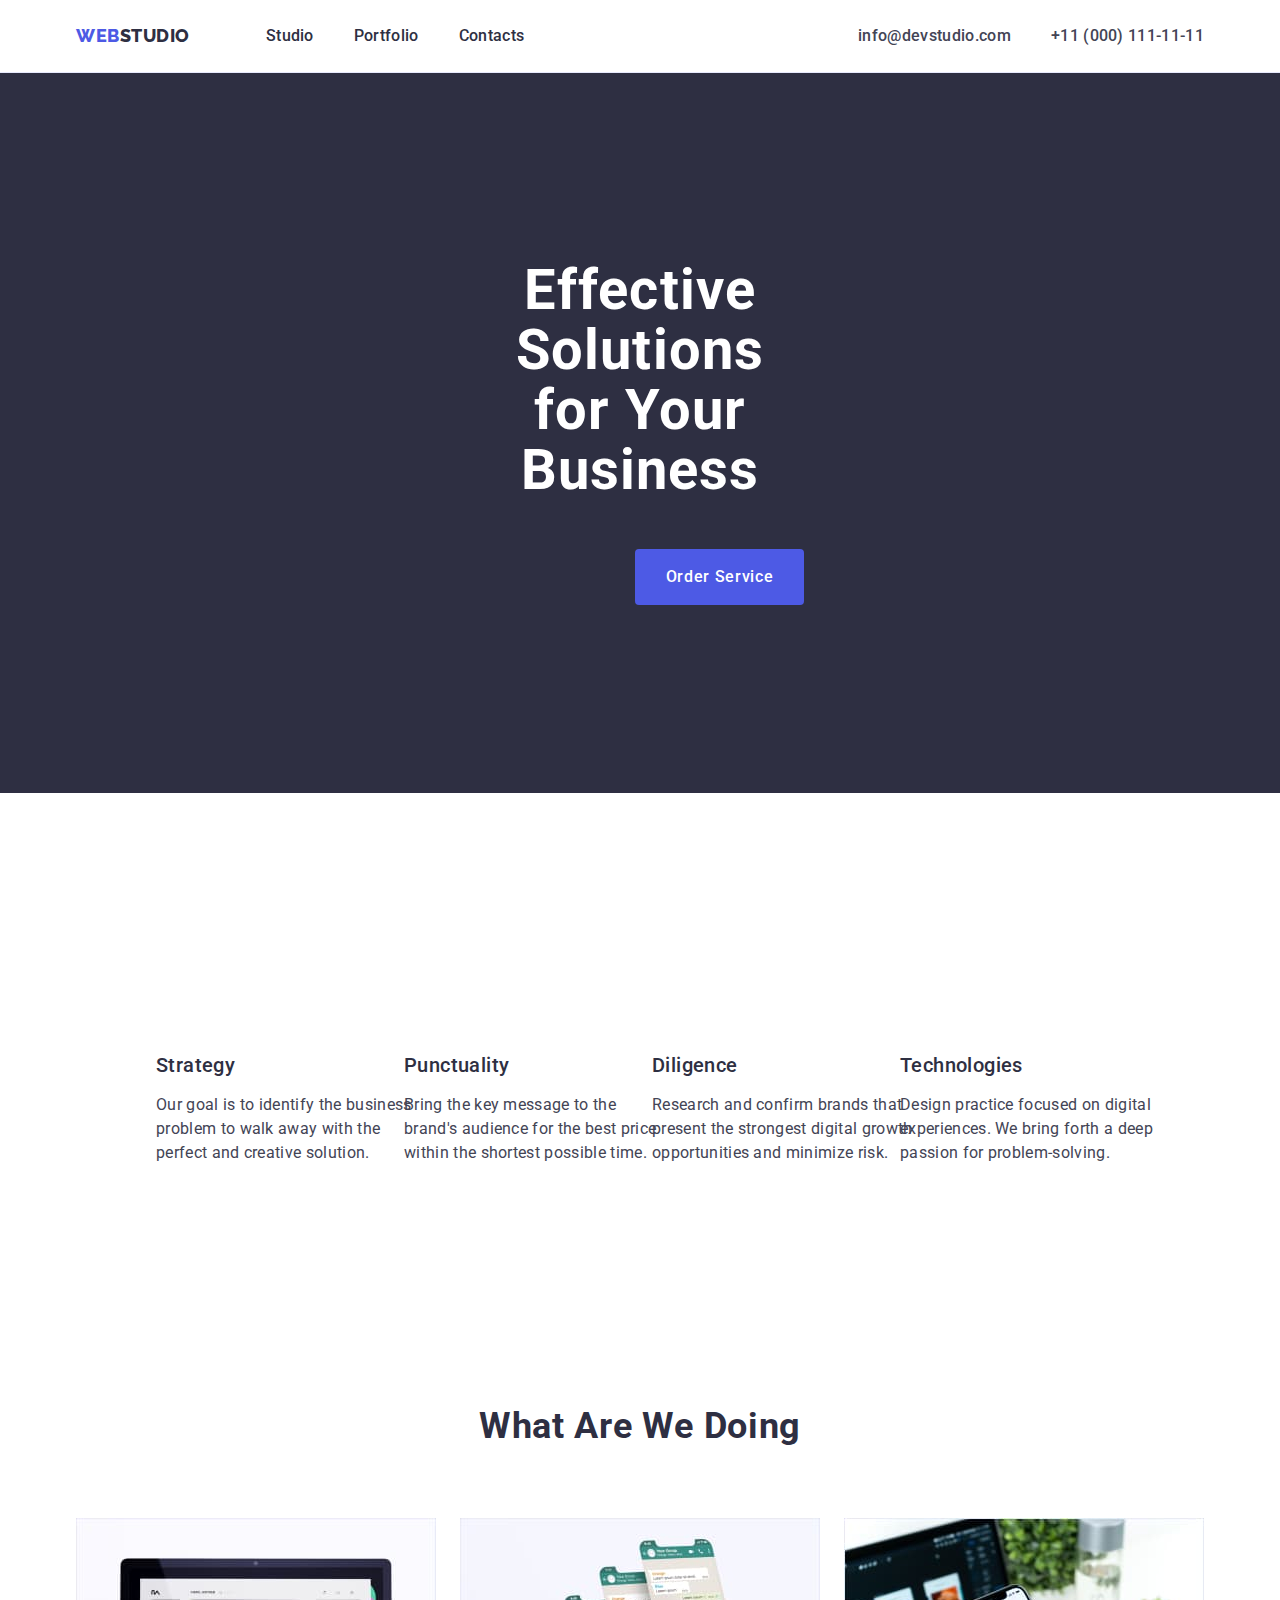
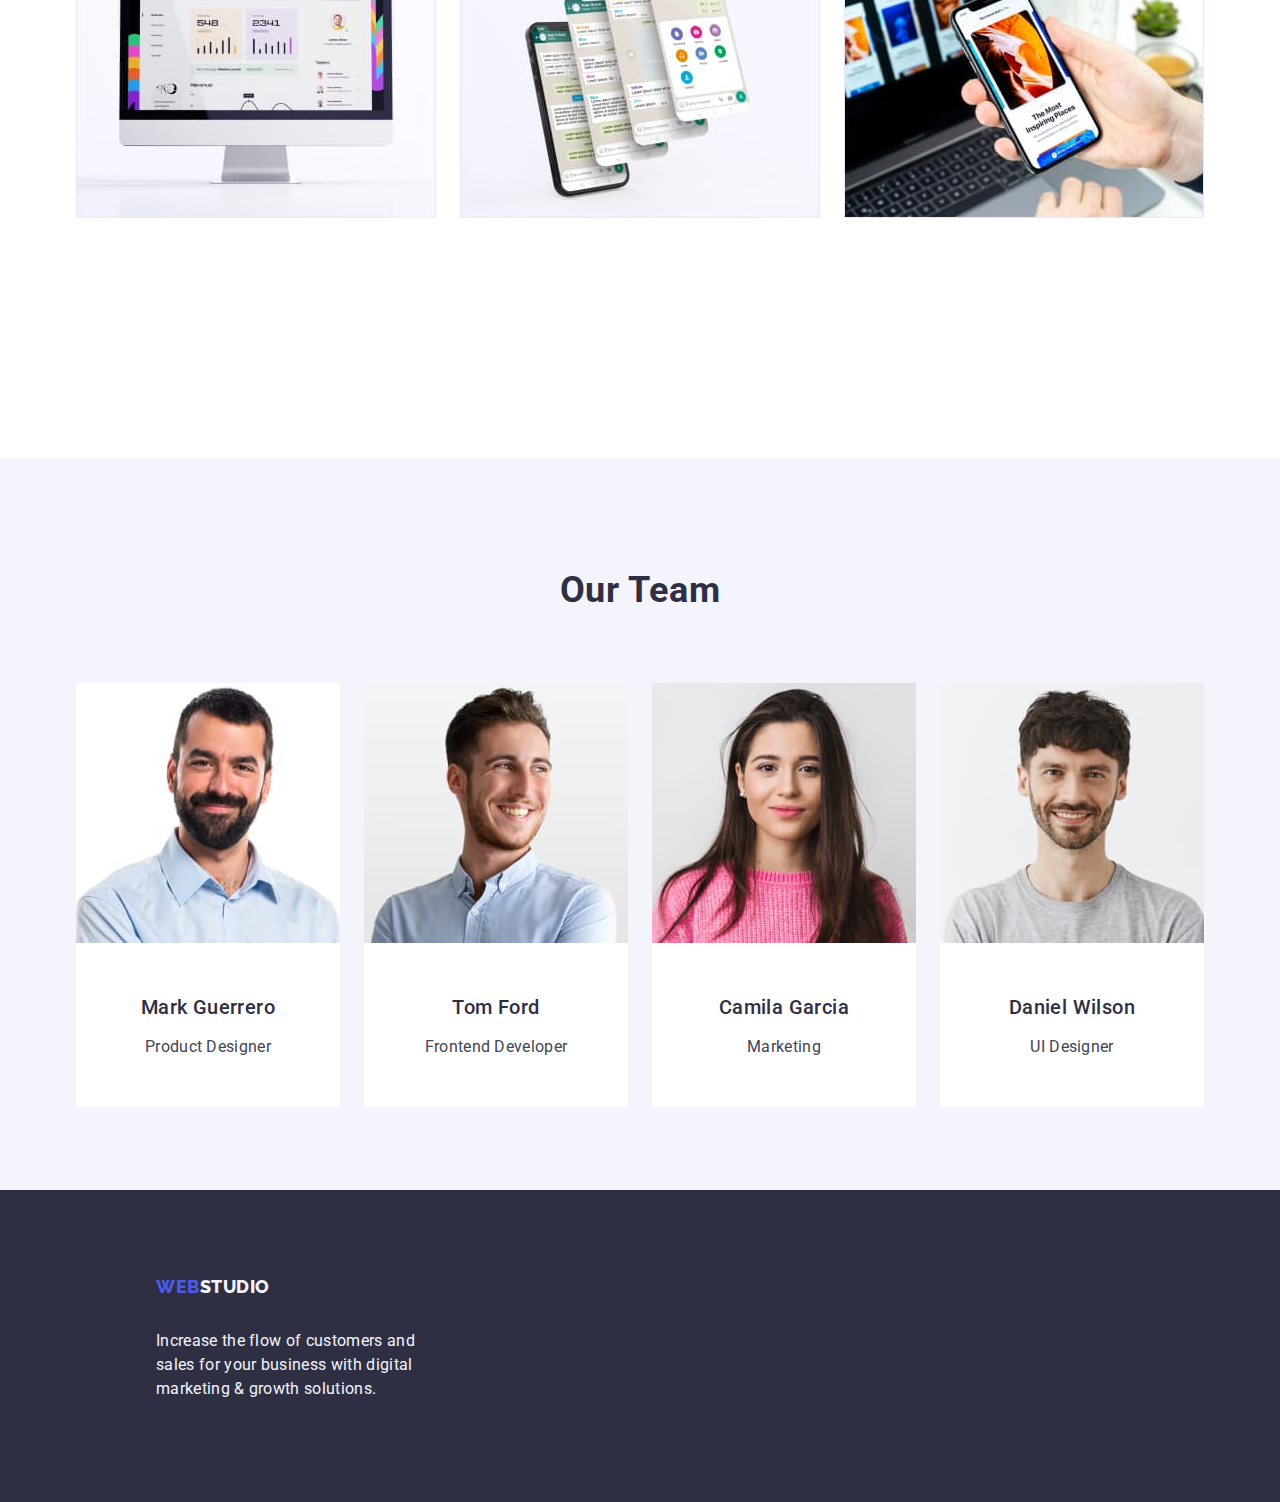
<file: index.html>
<!DOCTYPE html>
<html lang="en">
  <head>
    <meta charset="UTF-8" />
    <meta http-equiv="X-UA-Compatible" content="IE=edge" />
    <meta name="viewport" content="width=device-width, initial-scale=1.0" />
    <link rel="preconnect" href="https://fonts.googleapis.com" />
    <link rel="preconnect" href="https://fonts.gstatic.com" crossorigin />
    <link
      href="https://fonts.googleapis.com/css2?family=Raleway:wght@800&family=Roboto:wght@400;500;700;900&display=swap"
      rel="stylesheet"
    />
    <link
      rel="stylesheet"
      href="https://cdnjs.cloudflare.com/ajax/libs/modern-normalize/2.0.0/modern-normalize.min.css"
    />
    <link rel="stylesheet" href="./css/styles.css" />
    <title>WebStudio</title>
  </head>
  <body>
    <div class="page-container">
      <header class="page-hesder">
        <div class="container header-elements">
          <nav class="menu-content">
            <a class="logo link" href="./index.html"
              >Web<span class="header-logo-color">Studio</span></a
            >
            <ul class="list menu">
              <li class="link">
                <a class="menu-link link" href="./index.html">Studio</a>
              </li>
              <li class="link">
                <a class="menu-link link" href="./portfolio.html">Portfolio</a>
              </li>
              <li class="link">
                <a class="menu-link link" href="">Contacts</a>
              </li>
            </ul>
          </nav>
          <address class="contact">
            <ul class="list contact-list">
              <li class="link">
                <a class="link-contact link" href="mailto:info@devstudio.com"
                  >info@devstudio.com</a
                >
              </li>
              <li class="link">
                <a href="tel:+110001111111" class="link-contact link"
                  >+11 (000) 111-11-11</a
                >
              </li>
            </ul>
          </address>
        </div>
      </header>

      <main>
        <!--hero section-->
        <section class="hero">
          <div class="container">
            <h1 class="hero-titel">Effective Solutions for Your Business</h1>
            <button type="button" class="hero-button">Order Service</button>
          </div>
        </section>
        <!--values section-->
        <section class="values">
          <div class="container">
            <h2 class="values-title visually-hidden">Our Values</h2>
            <ul class="list values-list">
              <li class="values-item">
                <h3 class="values-subtitle">Strategy</h3>
                <p class="values-description">
                  Our goal is to identify the business problem to walk away with
                  the perfect and creative solution.
                </p>
              </li>
              <li class="values-item">
                <h3 class="values-subtitle">Punctuality</h3>
                <p class="values-description">
                  Bring the key message to the brand's audience for the best
                  price within the shortest possible time.
                </p>
              </li>
              <li class="values-item">
                <h3 class="values-subtitle">Diligence</h3>
                <p class="values-description">
                  Research and confirm brands that present the strongest digital
                  growth opportunities and minimize risk.
                </p>
              </li>
              <li class="values-item">
                <h3 class="values-subtitle">Technologies</h3>
                <p class="values-description">
                  Design practice focused on digital experiences. We bring forth
                  a deep passion for problem-solving.
                </p>
              </li>
            </ul>
          </div>
        </section>

        <!--activity section-->
        <section class="activity">
          <div class="container">
            <h2 class="activity-title">What are we doing</h2>
            <ul class="list activity-list">
              <li class="activity-list-item">
                <img
                  src="./images/photos/rectangle71-monitor.jpg"
                  alt="Computer
            monitor"
                  width="360"
                  height="300"
                />
              </li>
              <li class="activity-list-item">
                <img
                  src="./images/photos/rectangle71-screans.jpg"
                  alt="Smartphone
            screans design"
                  width="360"
                  height="300"
                />
              </li>
              <li class="activity-list-item">
                <img
                  src="./images/photos/rectangle71-mobile.jpg"
                  alt="Hand holding
            a Smartphone"
                  width="360"
                  height="300"
                />
              </li>
            </ul>
          </div>
        </section>

        <!--Team section-->

        <section class="team">
          <div class="container">
            <h2 class="team-title">Our Team</h2>
            <ul class="list team-list">
              <li class="team-member">
                <img
                  src="./images/photos/img-mark-guerrero.jpg"
                  alt="Photo of Product Designer Mark Guerrero"
                  width="264"
                  height="260"
                />
                <div class="position-name">
                  <h3 class="team-subtitle">Mark Guerrero</h3>
                  <p class="team-position">Product Designer</p>
                </div>
              </li>
              <li class="team-member">
                <img
                  src="./images/photos/img-tom-ford.jpg"
                  alt="Photo of Frontend Developer Tom Ford"
                  width="264"
                  height="260"
                />
                <div class="position-name">
                  <h3 class="team-subtitle">Tom Ford</h3>
                  <p class="team-position">Frontend Developer</p>
                </div>
              </li>
              <li class="team-member">
                <img
                  src="./images/photos/img-camila-garcia.jpg"
                  alt="Photo of Camila Garcia Marketing"
                  width="264"
                  height="260"
                />
                <div class="position-name">
                  <h3 class="team-subtitle">Camila Garcia</h3>
                  <p class="team-position">Marketing</p>
                </div>
              </li>
              <li class="team-member">
                <img
                  src="./images/photos/img-daniel-wilson.jpg"
                  alt="Photo of UI Designer Daniel Wilson"
                  width="264"
                  height="260"
                />
                <div class="position-name">
                  <h3 class="team-subtitle">Daniel Wilson</h3>
                  <p class="team-position">UI Designer</p>
                </div>
              </li>
            </ul>
          </div>
        </section>
      </main>
      <footer class="page-footer">
        <div class="container footer-content">
          <a class="footer-logo link" href="./index.html"
            >Web<span class="footer-logo-color">Studio</span></a
          >
          <p class="footer-text">
            Increase the flow of customers and sales for your business with
            digital marketing &amp; growth solutions.
          </p>
        </div>
      </footer>
    </div>
  </body>
</html>
</file>
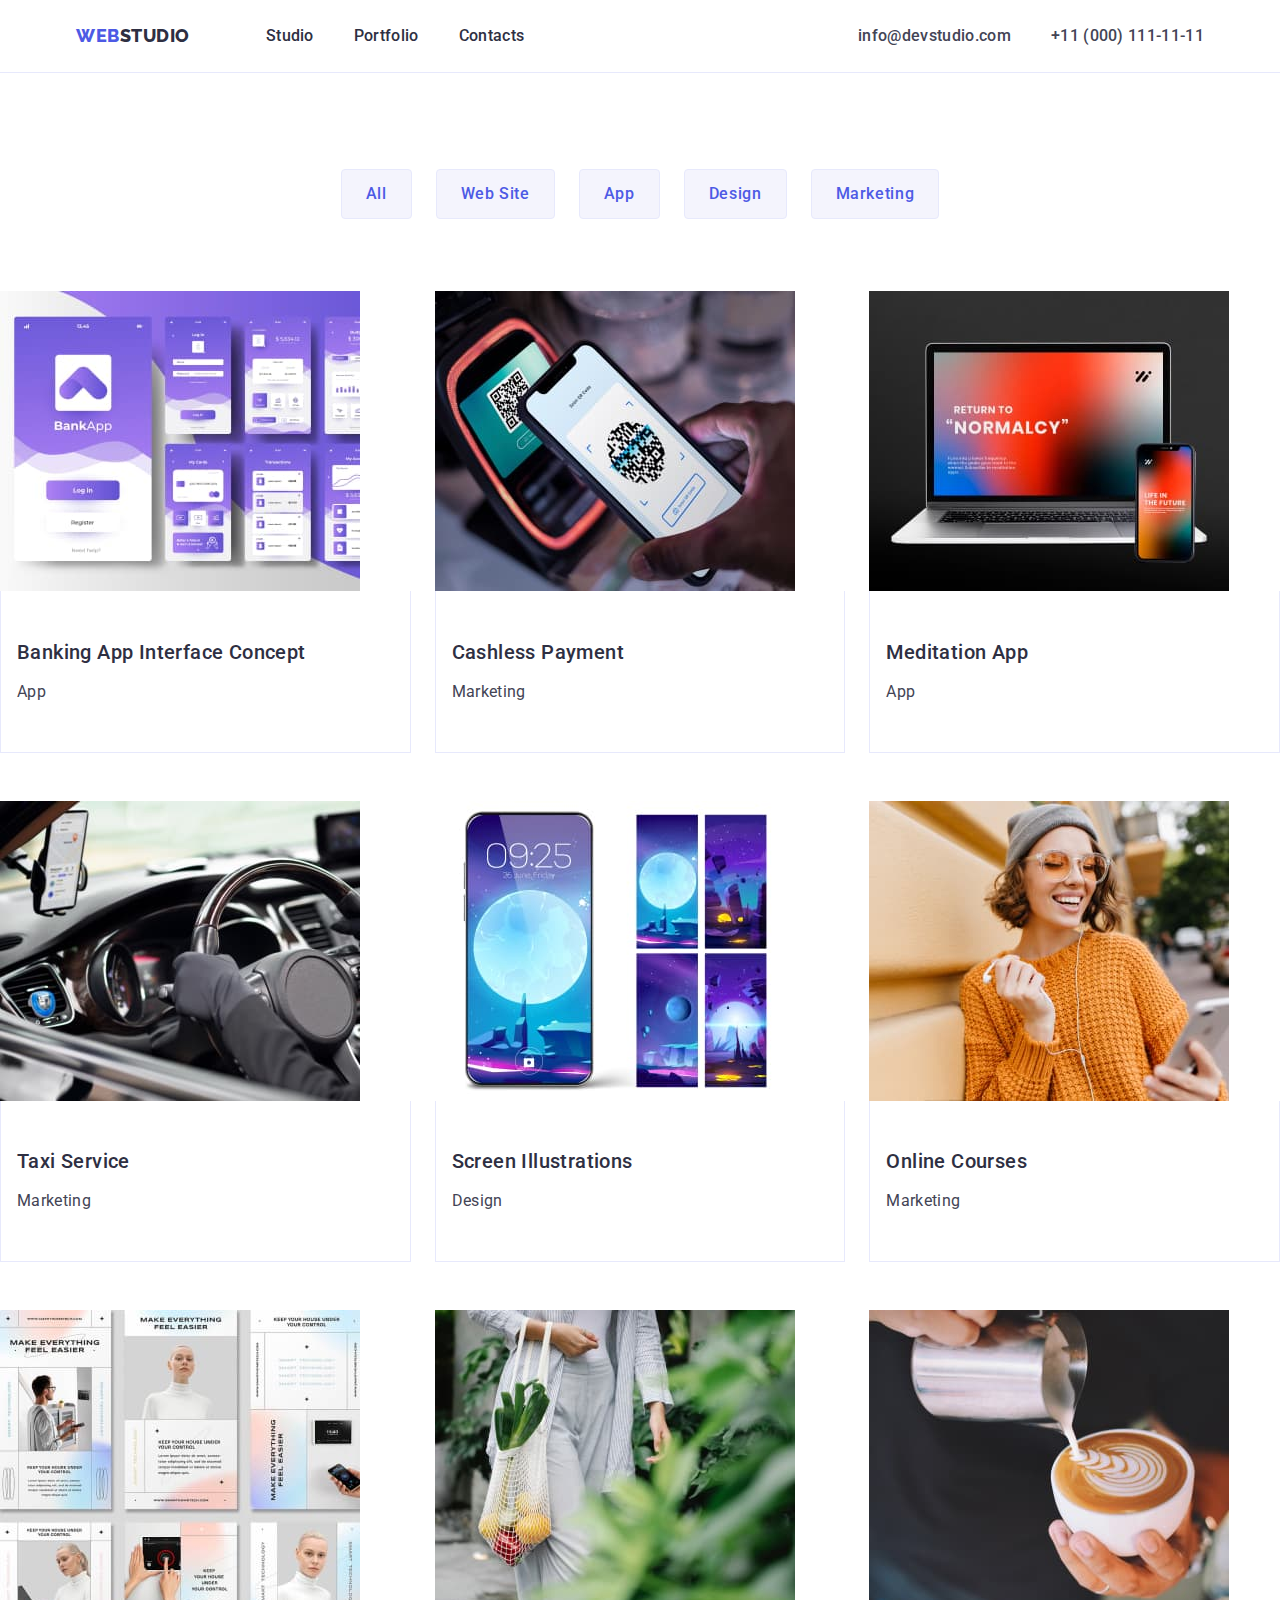
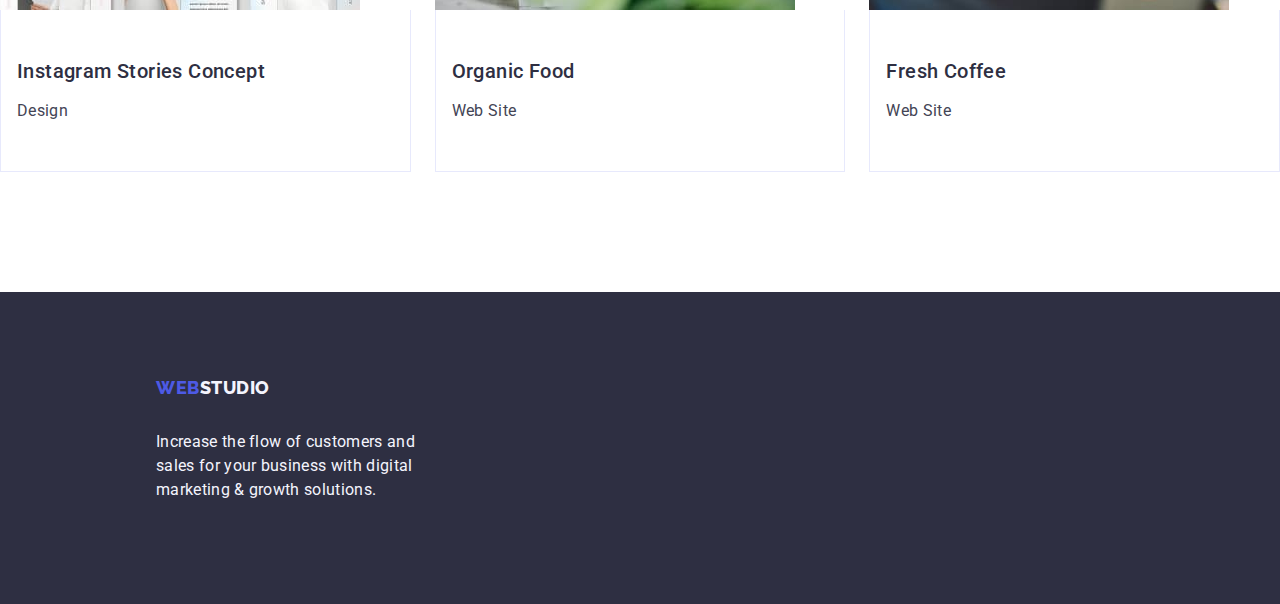
<file: portfolio.html>
<!DOCTYPE html>
<html lang="en">
  <head>
    <meta charset="UTF-8" />
    <meta http-equiv="X-UA-Compatible" content="IE=edge" />
    <meta name="viewport" content="width=device-width, initial-scale=1.0" />
    <link
      rel="stylesheet"
      href="https://cdnjs.cloudflare.com/ajax/libs/modern-normalize/2.0.0/modern-normalize.min.css"
    />
    <link rel="stylesheet" href="./css/styles.css" />
    <link rel="preconnect" href="https://fonts.googleapis.com" />
    <link rel="preconnect" href="https://fonts.gstatic.com" crossorigin />
    <link
      href="https://fonts.googleapis.com/css2?family=Raleway:wght@800&family=Roboto:wght@400;500;700;900&display=swap"
      rel="stylesheet"
    />
    <title>WebStudio</title>
  </head>
  <body>
    <div class="page-container">
      <header class="page-hesder">
        <div class="container header-elements">
          <nav class="menu-content">
            <a class="logo link" href="./index.html"
              >Web<span class="header-logo-color">Studio</span></a
            >
            <ul class="list menu">
              <li class="link">
                <a class="menu-link link" href="./index.html">Studio</a>
              </li>
              <li class="link">
                <a class="menu-link link" href="./portfolio.html">Portfolio</a>
              </li>
              <li class="link">
                <a class="menu-link link" href="">Contacts</a>
              </li>
            </ul>
          </nav>
          <address class="contact">
            <ul class="list contact-list">
              <li class="link">
                <a class="link-contact link" href="mailto:info@devstudio.com"
                  >info@devstudio.com</a
                >
              </li>
              <li class="link">
                <a href="tel:+110001111111" class="link-contact link"
                  >+11 (000) 111-11-11</a
                >
              </li>
            </ul>
          </address>
        </div>
      </header>
      <main>
        <!--Menu All-->

        <section class="all-option">
          <div class="container">
            <h1 class="visually-hidden">Portfolio</h1>
            <ul class="list portfolio-list">
              <li>
                <button type="button" class="filter-button">All</button>
              </li>
              <li>
                <button type="button" class="filter-button">Web Site</button>
              </li>
              <li>
                <button type="button" class="filter-button">App</button>
              </li>
              <li>
                <button type="button" class="filter-button">Design</button>
              </li>
              <li>
                <button type="button" class="filter-button">Marketing</button>
              </li>
            </ul>
            <!--All option-->
            <ul class="list all-list">
              <li class="link all-list-item">
                <a class="link" href="">
                  <img
                    src="./images/photos/img-banking-app-interface-concept.jpg"
                    alt="Banking app interface screans"
                    width="360"
                  />
                  <div class="all-title-content">
                    <h2 class="all-title">Banking App Interface Concept</h2>
                    <p class="all-filter">App</p>
                  </div>
                </a>
              </li>
              <li class="link all-list-item">
                <a class="link" href="">
                  <img
                    src="./images/photos/img-cashless-payment.jpg"
                    alt="Payment with the phone"
                    width="360"
                    height="300"
                  />

                  <div class="all-title-content">
                    <h2 class="all-title">Cashless Payment</h2>
                    <p class="all-filter">Marketing</p>
                  </div>
                </a>
              </li>
              <li class="link all-list-item">
                <a class="link" href="">
                  <img
                    src="./images/photos/img-meditation-app.jpg"
                    alt="App interface on laptop and smartphone"
                    width="360"
                    height="300"
                  />
                  <div class="all-title-content">
                    <h2 class="all-title">Meditation App</h2>
                    <p class="all-filter">App</p>
                  </div>
                </a>
              </li>
              <li class="link all-list-item">
                <a class="link" href="">
                  <img
                    src="./images/photos/img-taxi-cervice.jpg"
                    alt="Front panel of the car"
                    width="360"
                    height="300"
                  />
                  <div class="all-title-content">
                    <h2 class="all-title">Taxi Service</h2>
                    <p class="all-filter">Marketing</p>
                  </div>
                </a>
              </li>
              <li class="link all-list-item">
                <a class="link" href="">
                  <img
                    src="./images/photos/img-screen-illustrations.jpg"
                    alt="Various pictures for smartfone wallpaper"
                    width="360"
                    height="300"
                  />
                  <div class="all-title-content">
                    <h2 class="all-title">Screen Illustrations</h2>
                    <p class="all-filter">Design</p>
                  </div>
                </a>
              </li>
              <li class="link all-list-item">
                <a class="link" href="">
                  <img
                    src="./images/photos/img-online-courses.jpg"
                    alt="Girl talking on the phone with headphones"
                    width="360"
                    height="300"
                  />
                  <div class="all-title-content">
                    <h2 class="all-title">Online Courses</h2>
                    <p class="all-filter">Marketing</p>
                  </div>
                </a>
              </li>
              <li class="link all-list-item">
                <a class="link" href="">
                  <img
                    src="./images/photos/img-instagram-stories-concept.jpg"
                    alt="Various designs for Instagram stories"
                    width="360"
                    height="300"
                  />
                  <div class="all-title-content">
                    <h2 class="all-title">Instagram Stories Concept</h2>
                    <p class="all-filter">Design</p>
                  </div>
                </a>
              </li>
              <li class="link all-list-item">
                <a class="link" href="">
                  <img
                    src="./images/photos/img-organic-food.jpg"
                    alt="Person carrying a bag of vegetables"
                    width="360"
                    height="300"
                  />
                  <div class="all-title-content">
                    <h2 class="all-title">Organic Food</h2>
                    <p class="all-filter">Web Site</p>
                  </div>
                </a>
              </li>
              <li class="link all-list-item">
                <a class="link" href="">
                  <img
                    src="./images/photos/img-fresh-coffee.jpg"
                    alt="Cup of Coffee"
                    width="360"
                    height="300"
                  />
                  <div class="all-title-content">
                    <h2 class="all-title">Fresh Coffee</h2>
                    <p class="all-filter">Web Site</p>
                  </div>
                </a>
              </li>
            </ul>
          </div>
        </section>
      </main>
      <footer class="page-footer">
        <div class="footer-content">
          <a class="footer-logo link" href="./index.html"
            >Web<span class="footer-logo-color">Studio</span></a
          >
          <p class="footer-text">
            Increase the flow of customers and sales for your business with
            digital marketing &amp; growth solutions.
          </p>
        </div>
      </footer>
    </div>
  </body>
</html>
</file>
<file: css/styles.css>
:root {
  --iris: #4d5ae5;
  --ocean: #404bbf;
  --navy-blue: #2e2f42;
  --green: #31d0aa;
  --slate: #434455;
  --light-slate: #8e8f99;
  --cornflower: #e7e9fc;
  --cloud: #f4f4fd;
  --navy-blue-modal: #2e2f42;
  --white: #ffffff;
  --dairy: #fcfcfc;
}
*,
*::before *::after {
  box-sizing: border-box;
}
body {
  font-family: Roboto, sans-serif;
  color: var(--slate);
  background-color: var(--white);
}
.link {
  text-decoration: none;
  cursor: pointer;
}
.list {
  .list-style: none;
}
.page-container {
  min-height: 100vh;
  display: flex;
  flex-direction: column;
}
main {
  flex-grow: 1;
}
.container {
  max-width: 100%;
  padding-left: 0;
  padding-right: 0;
  margin-left: 0;
  margin-right: 0;
}
.visually-hidden {
  position: absolute;
  width: 1px;
  height: 1px;
  margin: -1px;
  border: 0;
  padding: 0;
  white-space: nowrap;
  clip-path: inset(100%);
  clip: rect(0 0 0 0);
  overflow: hidden;
}
img {
  display: block;
}
.list {
  list-style-type: none;
  margin: 0;
  padding: 0;
}
/* Header */
.page-hesder {
  border-bottom: 1px solid var(--cornflower);
}
.header-elements {
  display: flex;
  justify-content: space-between;
  margin: 0 auto;
  padding: 0 15px;
  height: 72px;
  width: 1158px;
}
.menu {
  display: flex;
  justify-content: space-evenly;
  gap: 40px;
  list-style-type: none;
  margin: 0;
  height: 100%;
  padding: 0;
  align-items: center;
}
.menu-content {
  display: flex;
  align-items: center;
}

.logo {
  color: var(--iris);
  font-family: Raleway, sans-serif;
  font-size: 18px;
  font-weight: 800;
  line-height: 1.17; /* 116.667% */
  letter-spacing: 0.54px;
  text-transform: uppercase;
  text-decoration: none;
  margin-right: 76px;
}
.logo .header-logo-color {
  color: var(--navy-blue);
}

.list .menu-link {
  color: var(--navy-blue);
  font-size: 16px;
  font-weight: 500;
  line-height: 1.5; /* 150% */
  letter-spacing: 0.02em;
  text-decoration: none;
  padding: 24px 0;
}
.link .menu-link:hover,
.link .menu-link:focus {
  color: var(--ocean);
}
.contact {
  font-style: normal;
}
.contact-list {
  list-style-type: none;
  display: flex;
  justify-content: space-evenly;
  gap: 40px;
  margin: 0;
  height: 100%;
  padding: 0;
  align-items: center;
}
.link .link-contact {
  color: var(--slate);
  font-size: 16px;
  font-weight: 500;
  line-height: 1.5; /* 150% */
  letter-spacing: 0.02em;
  text-decoration: none;
}
.link-contact:hover,
.link-contact:focus {
  color: var(--ocean);
}

/* Landing page */

.hero {
  background-color: var(--navy-blue);
  display: flex;
  flex-direction: column;
  align-items: center;
  justify-content: center;
  gap: 48px;
  padding: 188px 0;
}
.hero-titel {
  color: var(--white);
  font-size: 56px;
  font-weight: 700;
  line-height: 1.07; /* 107.143% */
  letter-spacing: 1.12px;
  text-align: center;
  max-width: 496px;
  padding-bottom: 48px;
  margin: 0 472px;
}
.hero-button {
  color: var(--white);
  font-family: Roboto, sans-serif;
  font-size: 16px;
  font-weight: 500;
  line-height: 1.5; /* 150% */
  letter-spacing: 0.64px;
  background-color: var(--iris);
  cursor: pointer;
  height: 56px;
  border: none;
  border-radius: 4px;
  display: block;
  min-width: 169px;
  margin: 0 635px;
}
.hero-button:hover,
.hero-button:focus {
  background-color: var(--ocean);
}
.values {
  padding: 120px 0;
}
.values-list {
  display: flex;
  list-style-type: none;
  gap: 24px;
  align-items: flex-start;
  margin: 120px 156px;
  flex-basis: 264px;
  height: 104px;
  padding: 0;
}
.values-item {
  width: calc((100% - 72px) / 4);
}
.values-titel {
  color: var(--navy-blue);
  text-align: center;
  font-size: 36px;
  font-weight: 700;
  line-height: 1.11; /* 111.111% */
  letter-spacing: 0.72px;
  text-transform: capitalize;
  margin-bottom: 8px;
}
.values-subtitle {
  color: var(--navy-blue);
  font-size: 20px;
  font-weight: 500;
  line-height: 1.2; /* 120% */
  letter-spacing: 0.4px;
  margin-bottom: 8px;
}
.values-description {
  font-size: 16px;
  line-height: 1.5; /* 150% */
  letter-spacing: 0.32px;
  margin-bottom: 0;
  width: 264px;
}
.activity {
  padding-bottom: 120px;
}
.activity-title {
  color: var(--navy-blue);
  text-align: center;
  font-size: 36px;
  font-weight: 700;
  line-height: 1.11; /* 111.111% */
  letter-spacing: 0.72px;
  text-transform: capitalize;
  margin-bottom: 72px;
}
.activity-list {
  display: flex;
  flex-direction: row;
  justify-content: center;
  gap: 24px;
  margin-bottom: 120px;
  margin-top: 72px;
}
.activity-list-item {
  width: calc((100%-48px) / 3);
}
.team {
  background-color: var(--cloud);
  height: 732px;
  display: flex;
  flex-direction: column;
  align-items: center;
  justify-content: center;
  padding: 120px 0;
}
.team-member {
  background-color: var(--white);
  width: calc((100%-72px) / 4);
  border-radius: 0px 0px 4px 4px;
}
.team-title {
  color: var(--navyblue, #2e2f42);
  text-align: center;
  font-size: 36px;
  font-weight: 700;
  line-height: 1.11; /* 111.111% */
  letter-spacing: 0.72px;
  text-transform: capitalize;
  margin-bottom: 72px;
}
.team-list {
  display: flex;
  gap: 24px;
}
.position-name {
  padding: 32px 0;
}
.list .team-subtitle {
  color: var(--navy-blue);
  background-color: var(--white);
  text-align: center;
  font-size: 20px;
  font-weight: 500;
  line-height: 1.2; /* 120% */
  letter-spacing: 0.4px;
  margin-bottom: 8px;
}
.list .team-position {
  background-color: var(--white);
  text-align: center;
  font-size: 16px;
  line-height: 1.5; /* 150% */
  letter-spacing: 0.32px;
}

/* Footer */

.page-footer {
  background-color: var(--navy-blue);
  height: 312px;
  display: flex;
  flex-direction: column;
  justify-content: center;
  padding: 100px 0;
}
.footer-content {
  margin-left: 156px;
}
.footer-logo {
  color: var(--iris);
  font-family: Raleway, sans-serif;
  font-size: 18px;
  font-weight: 800;
  line-height: 1.17; /* 116.667% */
  letter-spacing: 0.54px;
  text-transform: uppercase;
  text-decoration: none;
  display: inline-block;
  margin-bottom: 16px;
}
.footer-logo-color {
  color: var(--cloud);
}
.footer-text {
  color: var(--cloud);
  font-size: 16px;
  line-height: 1.5; /* 150% */
  letter-spacing: 0.32px;
  width: 264px;
}

/* Page Portfolio All */

.filter-button {
  background-color: var(--cloud);
  color: var(--iris);
  font-family: Roboto, sans-serif;
  text-align: center;
  cursor: pointer;
  font-size: 16px;
  font-weight: 500;
  line-height: 1.5; /* 150% */
  letter-spacing: 0.04em;
  padding: 12px 24px;
  border: 1px solid var(--cornflower);
  border-radius: 4px;
}

.filter-button:hover,
.filter-button:focus {
  background-color: var(--ocean);
  color: var(--white);
  text-align: center;
  font-size: 16px;
  font-weight: 500;
  line-height: 24px; /* 150% */
  letter-spacing: 0.64px;
  border: 1px solid transparent;
}
.portfolio-list {
  display: flex;
  justify-content: center;
  gap: 24px;
  margin-bottom: 72px;
}
.all-option {
  padding-top: 96px;
  padding-bottom: 120px;
}
.all-list {
  display: flex;
  flex-wrap: wrap;
  column-gap: 24px;
  row-gap: 48px;
  width: calc((100%-2 * 24px) / 3);
  justify-content: center;
}
.all-list-item {
  width: calc((100% - 48px) / 3);
}
.all-title {
  color: var(--navy-blue);
  font-size: 20px;
  font-weight: 500;
  line-height: 1.2; /* 120% */
  letter-spacing: 0.02em;
  margin-bottom: 8px;
}
.all-title-content {
  padding: 32px 16px;
  border: 1px solid #e7e9fc;
  border-top: none;
}
.all-filter {
  color: var(--slate);
  font-size: 16px;
  line-height: 1.5; /* 150% */
  letter-spacing: 0.02em;
}
</file>
